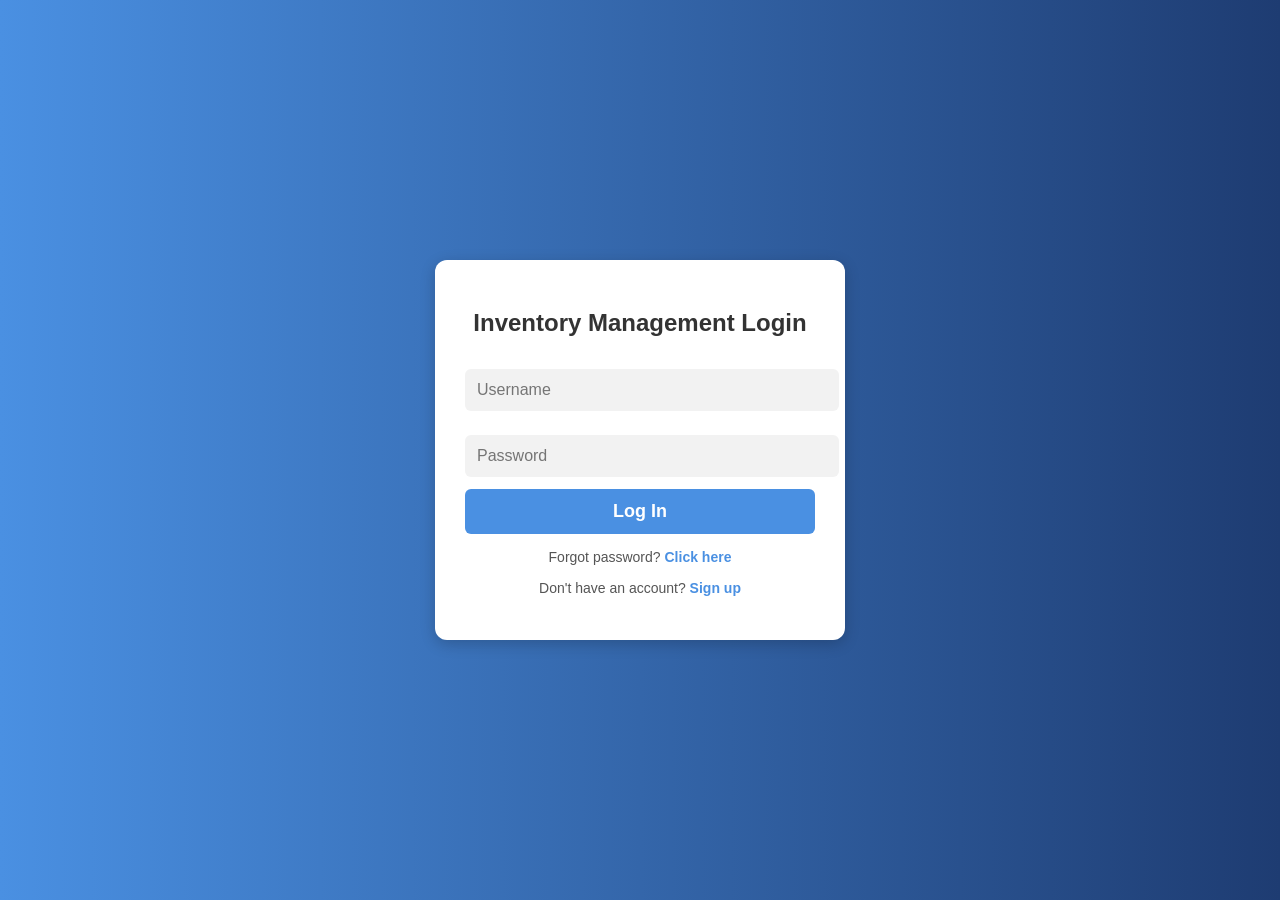
<file: main/items_prices.html>
<!DOCTYPE html>
<html lang="en">
  <head>
    <meta charset="UTF-8" />
    <meta name="viewport" content="width=device-width, initial-scale=1.0" />
    <title>Items & Prices</title>
    <script>
      if (sessionStorage.getItem("loggedIn") !== "true") {
        window.location.href = "login.html";
      }
    </script>
    <link rel="stylesheet" href="../main/css/items_prices.css" />
  </head>
  <body>
    <div class="sidebar">
      <h2>Inventory System</h2>
      <a href="../main/index.html">Home</a>
      <a href="../main/user.html">User</a>
      <a href="../main/suppliers.html">Suppliers</a>
      <a href="../main/items_prices.html">Items/Prices</a>
      <a href="../main/dashboard.html">Dashboard</a>
      <a href="../main/products.html">Products</a>
      <a href="../main/reports.html">Reports</a>
      <button onclick="logout()" class="logout-btn">🚪 Logout</button>
    </div>

    <div id="items" class="section-container">
      <div class="items-header">
        <h2>📦 Inventory Items</h2>
        <button class="add-item-btn" onclick="addItem()">+ Add Item</button>
      </div>

      <table class="items-table">
        <thead>
          <tr>
            <th>#</th>
            <th>Item Name</th>
            <th>Category</th>
            <th>Quantity</th>
            <th>Stock Count</th>
            <th>Price</th>
            <th>Action</th>
          </tr>
        </thead>
        <tbody id="itemList"></tbody>
      </table>
    </div>

    <script>
      function logout() {
        sessionStorage.removeItem("loggedIn");
        window.location.href = "login.html";
      }

      let items = JSON.parse(localStorage.getItem("inventoryItems")) || [];

      function renderItems() {
        const tableBody = document.getElementById("itemList");
        tableBody.innerHTML = "";
        items.forEach((item, index) => {
          const row = `<tr>
                        <td>${index + 1}</td>
                        <td>${item.name}</td>
                        <td>${item.category}</td>
                        <td>${item.quantity}</td>
                        <td>${item.stockCount}</td>
                        <td>₱${item.price}</td>
                        <td>
                            <button onclick="editItem(${index})">Edit</button>
                            <button class="delete-btn" onclick="removeItem(${index})">Remove</button>
                        </td>
                    </tr>`;
          tableBody.innerHTML += row;
        });
        localStorage.setItem("inventoryItems", JSON.stringify(items));
      }

      function addItem() {
        const name = prompt("Enter Item Name:");
        const category = prompt("Enter Item Category:");
        const quantity = parseInt(prompt("Enter Quantity:"), 10);
        const stockCount = parseInt(prompt("Enter Stock Count:"), 10);
        const price = parseFloat(prompt("Enter Item Price:"));

        if (
          name &&
          category &&
          !isNaN(quantity) &&
          !isNaN(stockCount) &&
          !isNaN(price)
        ) {
          items.push({ name, category, quantity, stockCount, price });
          renderItems();
        } else {
          alert("All fields are required and must be valid numbers!");
        }
      }

      function editItem(index) {
        const item = items[index];
        const name = prompt("Edit Item Name:", item.name);
        const category = prompt("Edit Item Category:", item.category);
        const quantity = parseInt(prompt("Edit Quantity:", item.quantity), 10);
        const stockCount = parseInt(
          prompt("Edit Stock Count:", item.stockCount),
          10
        );
        const price = parseFloat(prompt("Edit Price:", item.price));

        if (
          name &&
          category &&
          !isNaN(quantity) &&
          !isNaN(stockCount) &&
          !isNaN(price)
        ) {
          items[index] = { name, category, quantity, stockCount, price };
          renderItems();
        } else {
          alert("All fields must be filled out correctly.");
        }
      }

      function removeItem(index) {
        if (confirm("Are you sure you want to remove this item?")) {
          items.splice(index, 1);
          renderItems();
        }
      }

      document.addEventListener("DOMContentLoaded", renderItems);
    </script>
  </body>
</html>
</file>
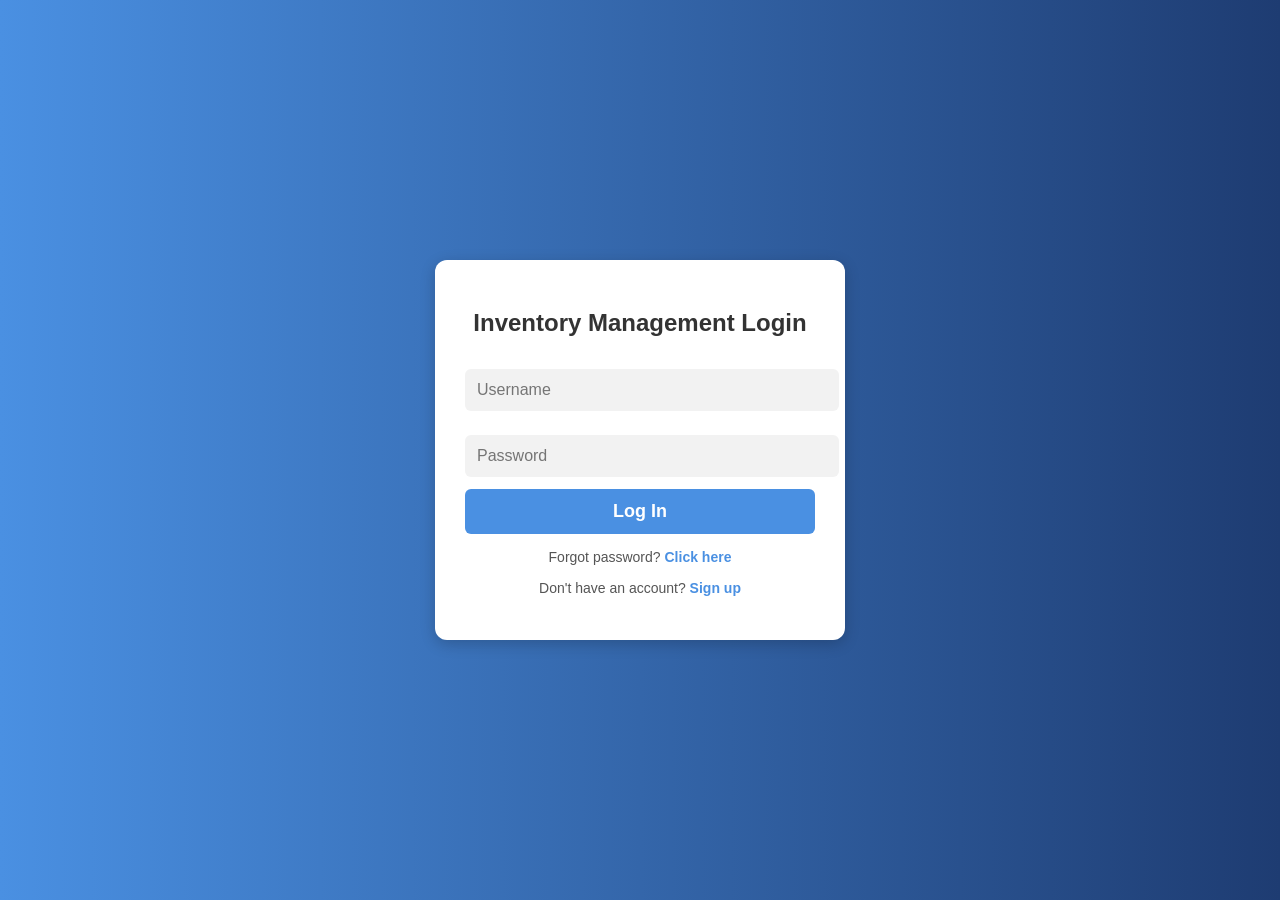
<file: main/login.html>
<!DOCTYPE html>
<html lang="en">
  <head>
    <meta charset="UTF-8" />
    <meta name="viewport" content="width=device-width, initial-scale=1.0" />
    <title>Login Page</title>
    <link rel="stylesheet" href="../main/css/login.css" />
    <script>
      if (sessionStorage.getItem("loggedIn") === "true") {
        window.location.href = "index.html";
      }
    </script>
  </head>
  <body>
    <div class="login-container">
      <h2>Inventory Management Login</h2>
      <form id="loginForm">
        <input type="text" id="username" placeholder="Username" required />
        <input type="password" id="password" placeholder="Password" required />
        <button type="submit">Log In</button>
      </form>
      <p>Forgot password? <a href="forgot-password.html">Click here</a></p>
      <p>Don't have an account? <a href="signup.html">Sign up</a></p>
    </div>

    <script>
      document
        .getElementById("loginForm")
        .addEventListener("submit", function (event) {
          event.preventDefault();

          const username = document.getElementById("username").value.trim();
          const password = document.getElementById("password").value.trim();

          let users = JSON.parse(localStorage.getItem("users")) || [];

          if (username === "Admin" && password === "awa1234") {
            alert("Tumpak!! Login successful!");
            sessionStorage.setItem("loggedIn", "true");
            sessionStorage.setItem("username", username);
            sessionStorage.setItem("role", "Administrator");
            window.location.href = "index.html";
            return;
          }

          const foundUser = users.find(
            (user) => user.username === username && user.password === password
          );
          if (foundUser) {
            alert("Login successful!");

            sessionStorage.setItem("loggedIn", "true");
            sessionStorage.setItem("username", foundUser.username);
            sessionStorage.setItem("role", foundUser.role || "User");

            loadUserData(username);

            window.location.href = "index.html";
          } else {
            alert("Invalid username or password");
          }
        });

      function loadUserData(username) {
        let userData =
          JSON.parse(localStorage.getItem(`userData_${username}`)) || {};
        sessionStorage.setItem("userData", JSON.stringify(userData));
      }
    </script>
  </body>
</html>
</file>
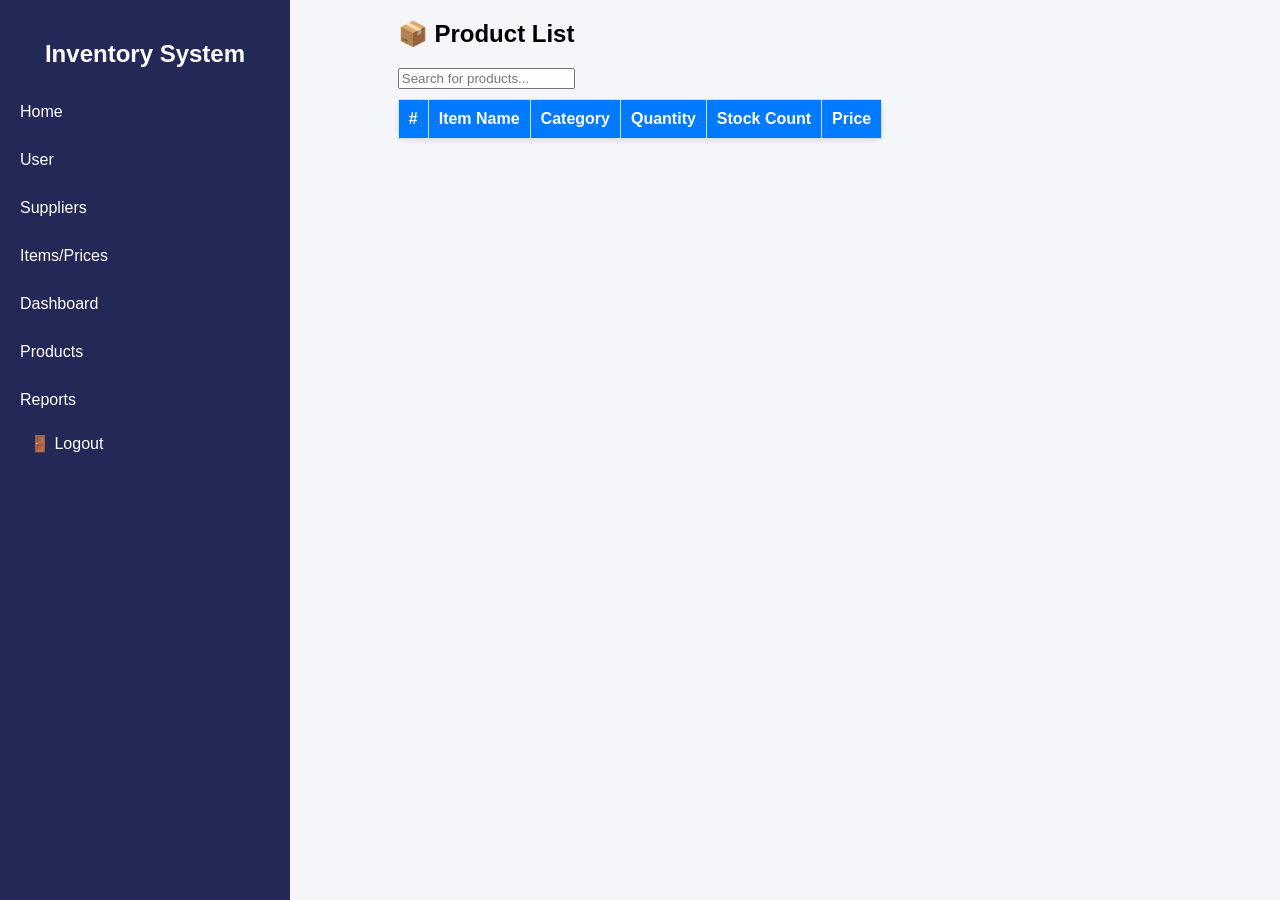
<file: main/products.html>
<!DOCTYPE html>
<html lang="en">
<head>
    <meta charset="UTF-8">
    <meta name="viewport" content="width=device-width, initial-scale=1.0">
    <title>Products</title>
    <link rel="stylesheet" href="../main/css/products.css">
</head>
<body>
    <div class="sidebar">
        <h2>Inventory System</h2>
        <a href="../main/index.html">Home</a>
        <a href="../main/user.html">User</a>
        <a href="../main/suppliers.html">Suppliers</a>
        <a href="../main/items_prices.html">Items/Prices</a>
        <a href="../main/dashboard.html">Dashboard</a>
        <a href="../main/products.html">Products</a>
        <a href="../main/reports.html">Reports</a>
        <button onclick="logout()" class="logout-btn">🚪 Logout</button>
    </div>

    <div class="section-container">
        <h2>📦 Product List</h2>
        <input type="text" id="searchBox" placeholder="Search for products..." onkeyup="searchItems()">
        
        <table class="products-table">
            <thead>
                <tr>
                    <th>#</th>
                    <th>Item Name</th>
                    <th>Category</th>
                    <th>Quantity</th>
                    <th>Stock Count</th>
                    <th>Price</th>
                </tr>
            </thead>
            <tbody id="productList">
            </tbody>
        </table>
    </div>

    <script>
        function logout() {
            sessionStorage.removeItem("loggedIn");
            window.location.href = "login.html";
        }

        function loadItems() {
            const storedItems = JSON.parse(localStorage.getItem("inventoryItems")) || [];
            const tableBody = document.getElementById("productList");
            tableBody.innerHTML = "";
            storedItems.forEach((item, index) => {
                const row = `<tr>
                                <td>${index + 1}</td>
                                <td>${item.name}</td>
                                <td>${item.category}</td>
                                <td>${item.quantity}</td>
                                <td>${item.stockCount || 0}</td> <!-- Display Stock Count -->
                                <td>₱${item.price}</td>
                            </tr>`;
                tableBody.innerHTML += row;
            });
        }

        function searchItems() {
            const searchValue = document.getElementById("searchBox").value.toLowerCase();
            const rows = document.querySelectorAll("#productList tr");
            rows.forEach(row => {
                const itemName = row.children[1].textContent.toLowerCase();
                row.style.display = itemName.includes(searchValue) ? "" : "none";
            });
        }

        document.addEventListener("DOMContentLoaded", loadItems);
    </script>
</body>
</html>
</file>
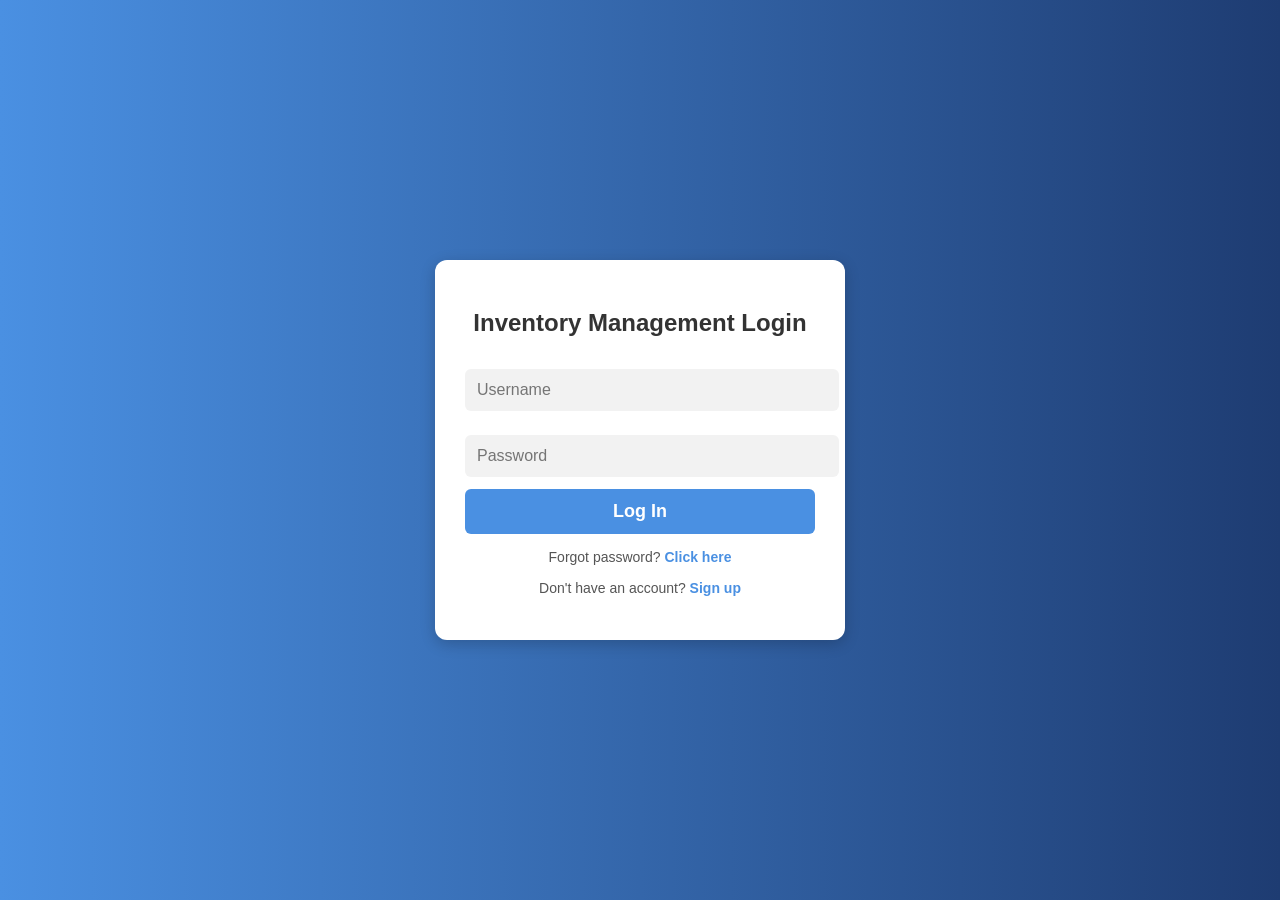
<file: main/reports.html>
<!DOCTYPE html>
<html lang="en">
<head>
    <meta charset="UTF-8">
    <meta name="viewport" content="width=device-width, initial-scale=1.0">
    <title>Reports</title>
    <script>
      if (sessionStorage.getItem("loggedIn") !== "true") {
          window.location.href = "login.html";
      }
    </script>
    <link rel="stylesheet" href="../main/css/reports.css">
</head>
<body>

<div class="sidebar">
    <h2>Inventory System</h2>
    <a href="../main/index.html">Home</a>
    <a href="../main/user.html">User</a>
    <a href="../main/suppliers.html">Suppliers</a>
    <a href="../main/items_prices.html">Items/Prices</a>
    <a href="../main/dashboard.html">Dashboard</a>
    <a href="../main/products.html">Products</a>
    <a href="../main/reports.html">Reports</a>
    <button onclick="logout()" class="logout-btn">🚪 Logout</button>
</div>

<div id="reports" class="section-container">
    <h2>📊 Reports</h2>
    <h3>Low Stock Items (Stock < 15)</h3>
    <table class="reports-table">
        <thead>
            <tr>
                <th>#</th>
                <th>Item Name</th>
                <th>Category</th>
                <th>Stock Count</th>
            </tr>
        </thead>
        <tbody id="lowStockList"></tbody>
    </table>
</div>

<script>
function logout() {
    sessionStorage.removeItem("loggedIn");
    window.location.href = "login.html";
}

// kuhag items sa Storage
let items = JSON.parse(localStorage.getItem("inventoryItems")) || [];

function renderLowStockItems() {
    const tableBody = document.getElementById("lowStockList");
    tableBody.innerHTML = "";
    
    const lowStockItems = items.filter(item => item.stockCount < 15);

    lowStockItems.forEach((item, index) => {
        const row = `<tr>
                        <td>${index + 1}</td>
                        <td>${item.name}</td>
                        <td>${item.category}</td>
                        <td>${item.stockCount}</td>
                    </tr>`;
        tableBody.innerHTML += row;
    });
}

document.addEventListener("DOMContentLoaded", renderLowStockItems);
</script>

</body>
</html>
</file>
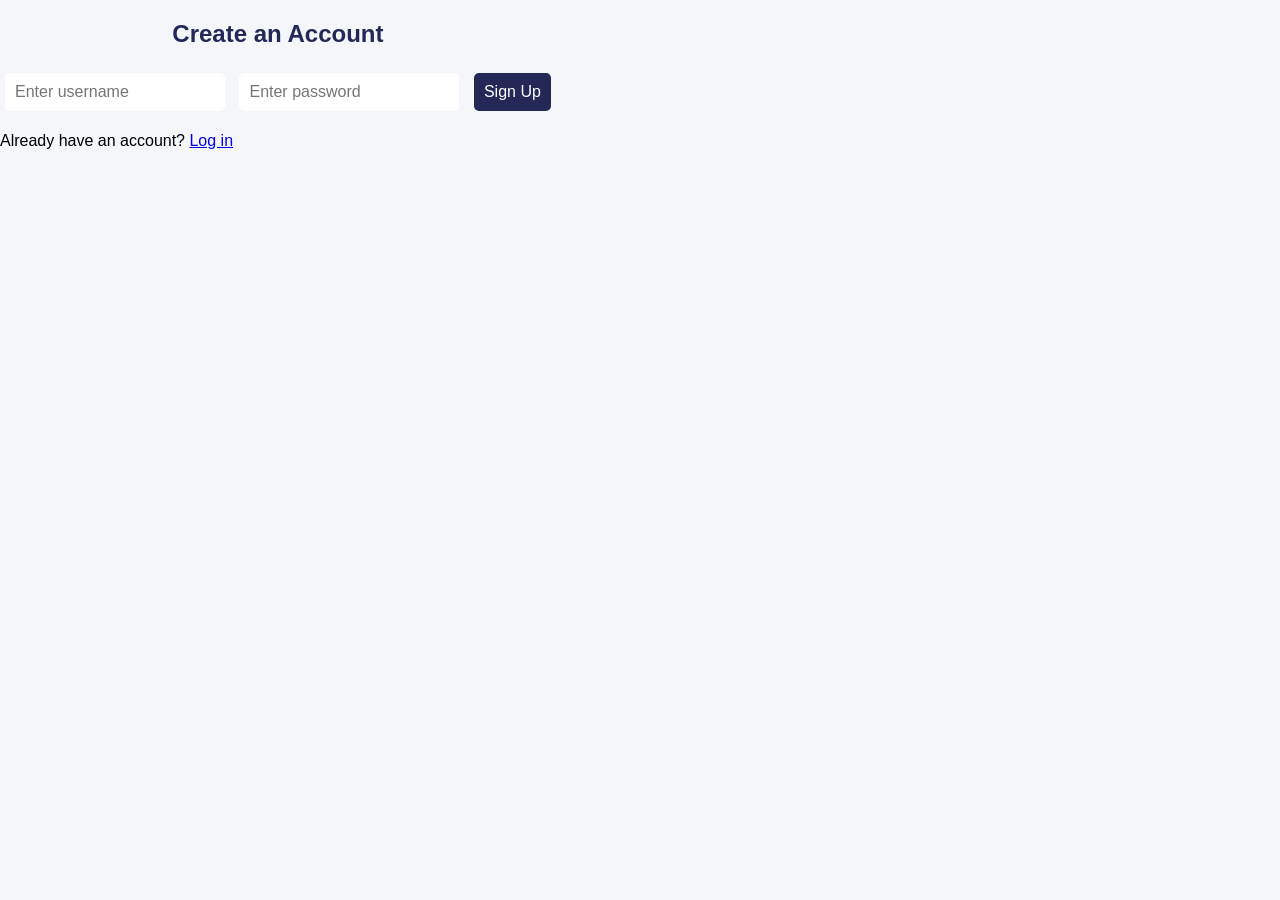
<file: main/signup.html>
<!DOCTYPE html>
<html lang="en">
<head>
    <meta charset="UTF-8">
    <meta name="viewport" content="width=device-width, initial-scale=1.0">
    <title>Sign Up</title>
    <link rel="stylesheet" href="../main/css/signup.css">
</head>
<body>
    <div class="container">
        <h2>Create an Account</h2>
        <form id="signupForm">
            <input type="text" name="username" placeholder="Enter username" required>
            <input type="password" name="password" placeholder="Enter password" required>
            <button type="submit">Sign Up</button>
        </form>
        <p>Already have an account? <a href="login.html">Log in</a></p>
    </div>

    <script>
        document.getElementById("signupForm").addEventListener("submit", function(event) {
            event.preventDefault();

            const username = document.querySelector("input[name='username']").value.trim();
            const password = document.querySelector("input[name='password']").value.trim();

            let users = JSON.parse(localStorage.getItem("users")) || [];

            // Check if username already exists
            if (users.find(user => user.username === username)) {
                alert("Username already exists!");
                return;
            }

            // Add new user
            users.push({ username, password, role: "User" });
            localStorage.setItem("users", JSON.stringify(users));

            // Initialize user-specific data
            localStorage.setItem(`userData_${username}`, JSON.stringify({ items: [] }));

            alert("Account created successfully!");
            window.location.href = "login.html";
        });
    </script>
</body>
</html>
</file>
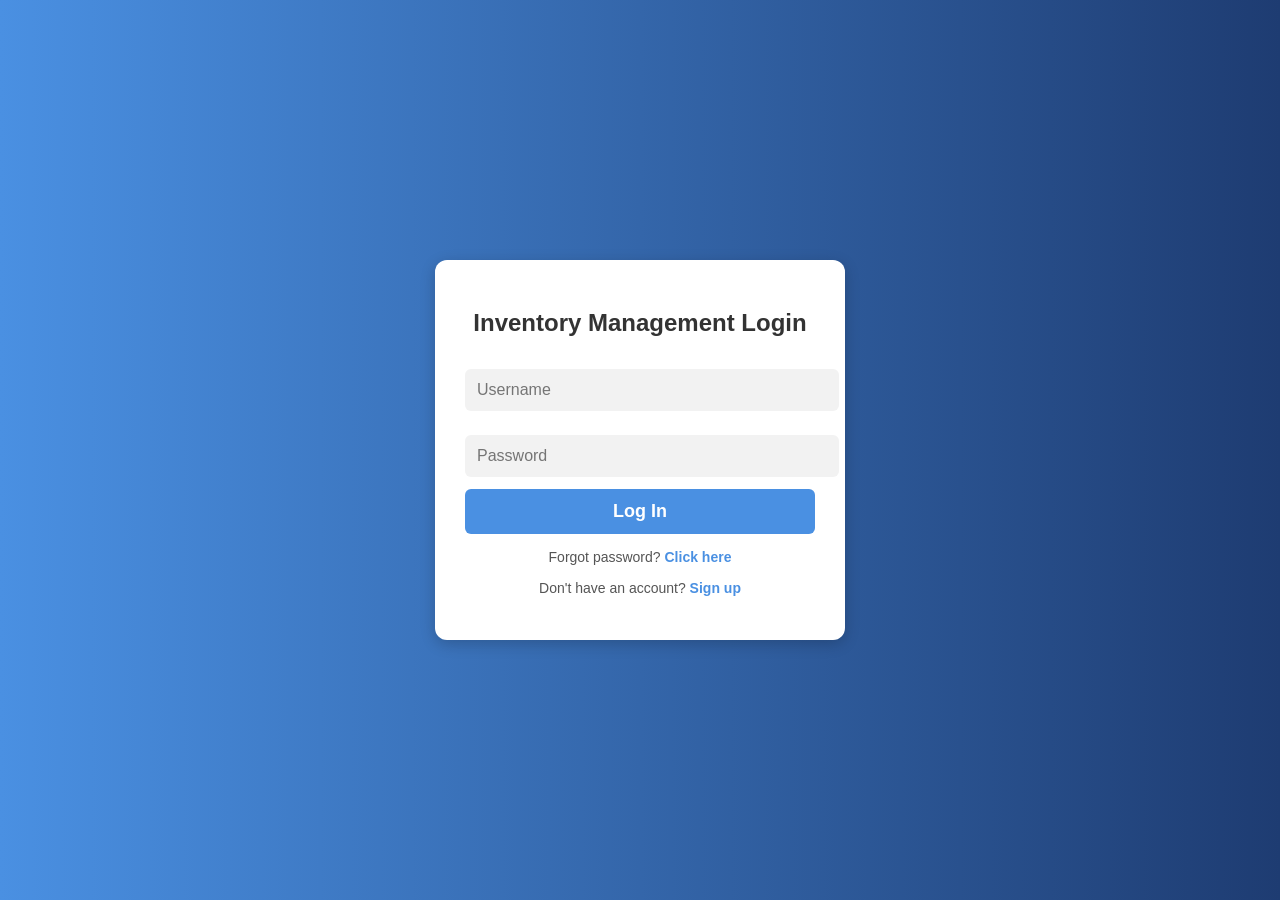
<file: main/suppliers.html>
<!DOCTYPE html>
<html lang="en">
  <head>
    <meta charset="UTF-8" />
    <meta name="viewport" content="width=device-width, initial-scale=1.0" />
    <title>Suppliers</title>
    <script>
      if (sessionStorage.getItem("loggedIn") !== "true") {
        window.location.href = "login.html";
      }
    </script>
    <link rel="stylesheet" href="../main/css/suppplier.css" />
  </head>
  <body>
    <div class="sidebar">
      <h2>Inventory System</h2>
      <a href="../main/index.html">Home</a>
      <a href="../main/user.html">User</a>
      <a href="../main/suppliers.html">Suppliers</a>
      <a href="../main/items_prices.html">Items/Prices</a>
      <a href="../main/dashboard.html">Dashboard</a>
      <a href="../main/products.html">Products</a>
      <a href="../main/reports.html">Reports</a>
      <button onclick="logout()" class="logout-btn">🚪 Logout</button>
    </div>

    <div id="suppliers" class="section-container">
      <div class="suppliers-header">
        <h2>🚚 Manage Suppliers</h2>
        <button class="add-supplier-btn" onclick="addSupplier()">
          + Add Supplier
        </button>
      </div>

      <table class="supplier-table">
        <thead>
          <tr>
            <th>#</th>
            <th>Supplier Name</th>
            <th>Contact</th>
            <th>Products Supplied</th>
            <th>Action</th>
          </tr>
        </thead>
        <tbody id="supplierList"></tbody>
      </table>
    </div>

    <script>
      let suppliers = JSON.parse(localStorage.getItem("suppliers")) || [];

      function renderSuppliers() {
        const tableBody = document.getElementById("supplierList");
        tableBody.innerHTML = "";
        suppliers.forEach((supplier, index) => {
          const row = `
            <tr>
                <td>${index + 1}</td>
                <td>${supplier.name}</td>
                <td>${supplier.contact}</td>
                <td>${supplier.product}</td>
                <td>
                    <button onclick="editSupplier(${index})">Edit</button>
                    <button class="delete-btn" onclick="removeSupplier(${index})">Remove</button>
                </td>
            </tr>`;
          tableBody.innerHTML += row;
        });
      }

      function addSupplier() {
        const name = prompt("Enter Supplier Name:");
        const contact = prompt("Enter Contact Number:");
        const product = prompt("Enter Product Supplied:");
        if (name && contact && product) {
          suppliers.push({ name, contact, product });
          localStorage.setItem("suppliers", JSON.stringify(suppliers));
          renderSuppliers();
        } else {
          alert("All fields are required!");
        }
      }

      function editSupplier(index) {
        const supplier = suppliers[index];
        const name = prompt("Edit Supplier Name:", supplier.name);
        const contact = prompt("Edit Contact Number:", supplier.contact);
        const product = prompt("Edit Product Supplied:", supplier.product);

        if (name && contact && product) {
          suppliers[index] = { name, contact, product };
          localStorage.setItem("suppliers", JSON.stringify(suppliers));
          renderSuppliers();
        } else {
          alert("All fields are required!");
        }
      }

      function removeSupplier(index) {
        if (confirm("Are you sure you want to remove this supplier?")) {
          suppliers.splice(index, 1);
          localStorage.setItem("suppliers", JSON.stringify(suppliers));
          renderSuppliers();
        }
      }

      function logout() {
        sessionStorage.removeItem("loggedIn");
        window.location.href = "login.html";
      }

      document.addEventListener("DOMContentLoaded", renderSuppliers);
    </script>
  </body>
</html>
</file>
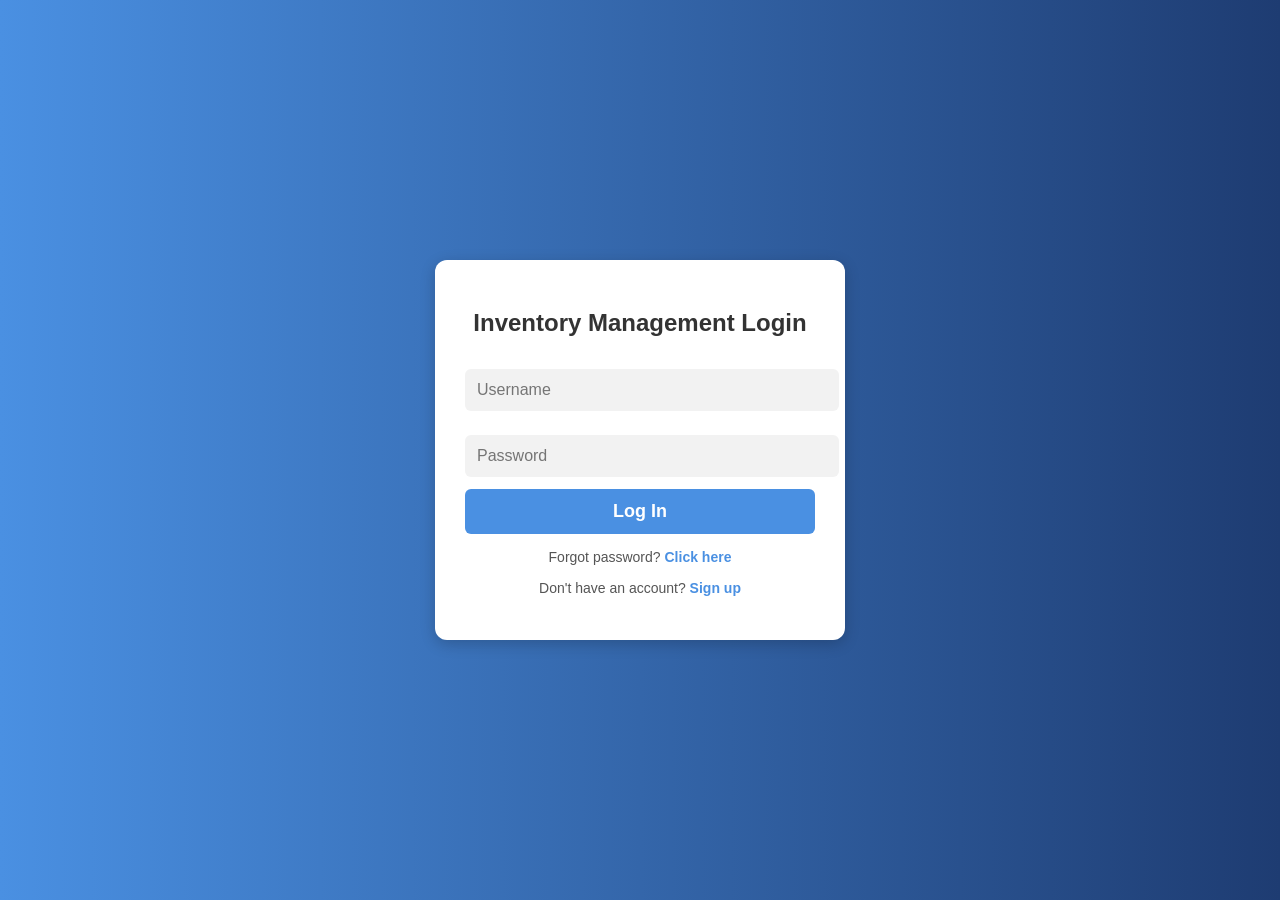
<file: main/user.html>
<!DOCTYPE html>
<html lang="en">
  <head>
    <meta charset="UTF-8" />
    <meta name="viewport" content="width=device-width, initial-scale=1.0" />
    <title>Users</title>
    <script>
      if (sessionStorage.getItem("loggedIn") !== "true") {
        window.location.href = "login.html";
      }
    </script>
    <link rel="stylesheet" href="../main/css/user.css" />
  </head>
  <body>
    <div class="sidebar">
      <h2>Inventory System</h2>
      <a href="../main/index.html">Home</a>
      <a href="../main/user.html">User</a>
      <a href="../main/suppliers.html">Suppliers</a>
      <a href="../main/items_prices.html">Items/Prices</a>
      <a href="../main/dashboard.html">Dashboard</a>
      <a href="../main/products.html">Products</a>
      <a href="../main/reports.html">Reports</a>
      <button onclick="logout()" class="logout-btn">🚪 Logout</button>
    </div>

    <div class="main-content">
      <div class="users-header">
        <h2>👥 Manage Users</h2>
        <button class="add-user-btn" onclick="addUser()">+ Add User</button>
      </div>

      <table class="user-table">
        <thead>
          <tr>
            <th>#</th>
            <th>Username</th>
            <th>Role</th>
            <th>Action</th>
          </tr>
        </thead>
        <tbody id="userList"></tbody>
      </table>
    </div>

    <script>
      let users = JSON.parse(localStorage.getItem("users")) || [];

      function renderUsers() {
        const tableBody = document.getElementById("userList");
        tableBody.innerHTML = "";
        users.forEach((user, index) => {
          const row = `<tr>
                      <td>${index + 1}</td>
                      <td>${user.username}</td>
                      <td>${user.role}</td>
                      <td>
                        <button class="edit-btn" onclick="editUser(${index})">Edit</button>
                        <button class="delete-btn" onclick="removeUser(${index})">Remove</button>
                      </td>
                    </tr>`;
          tableBody.innerHTML += row;
        });
      }

      function addUser() {
        const username = prompt("Enter Username:");
        const role = prompt("Enter Role (e.g., Administrator, Staff):");
        if (username && role) {
          users.push({ username, role });
          localStorage.setItem("users", JSON.stringify(users));
          renderUsers();
        } else {
          alert("All fields are required!");
        }
      }

      function editUser(index) {
        const currentUser = users[index];
        const newUsername = prompt("Edit Username:", currentUser.username);
        const newRole = prompt("Edit Role:", currentUser.role);

        if (newUsername && newRole) {
          users[index] = { username: newUsername, role: newRole };
          localStorage.setItem("users", JSON.stringify(users));
          renderUsers();
        } else {
          alert("Both username and role are required to update.");
        }
      }

      function removeUser(index) {
        if (confirm("Are you sure you want to remove this user?")) {
          users.splice(index, 1);
          localStorage.setItem("users", JSON.stringify(users));
          renderUsers();
        }
      }

      function logout() {
        sessionStorage.removeItem("loggedIn");
        window.location.href = "login.html";
      }

      document.addEventListener("DOMContentLoaded", renderUsers);
    </script>
  </body>
</html>
</file>
<file: main/css/items_prices.css>
.items-header {
    display: flex;
    justify-content: space-between;
    align-items: center;
    margin-bottom: 5px;
  }
  
  .add-item-btn {
    background: #28a745;
    color: white;
    border: none;
    padding: 8px 12px;
    font-size: 14px;
    cursor: pointer;
    border-radius: 10px;
    transition: 0.3s;
    margin-left: 700px;
  }
  
  .add-item-btn:hover {
    background: #218838;
  }
  
  .items-table {
    width: 100%;
    border-collapse: collapse;
    margin-left: 300px;
  }
  
  .items-table th, .items-table td {
    border: 1px solid #ddd;
    padding: 10px;
    text-align: center;
  }
  
  .items-table th {
    background: #007BFF;
    color: white;
  }
  
  .delete-btn {
    background: #dc3545;
    color: white;
    border: none;
    padding: 3px 10px;
    cursor: pointer;
    border-radius: 10px;
    transition: 0.3s;
  }
  
  .delete-btn:hover {
    background: #c82333;
  }

  body {
    font-family: 'Poppins', sans-serif;
    background-color: #f4f6f9;
    margin: 0;
    padding: 0;
    display: flex;
  }
  
  .sidebar {
    width: 250px;
    background-color: #232857;
    color: white;
    height: 100vh;
    padding: 20px;
    position: fixed;
  }
  
  .sidebar h2 {
    text-align: center;
    color: white;
  }
  
  .sidebar a {
    display: block;
    color: white;
    text-decoration: none;
    padding: 15px 0;
    transition: background 0.3s;
  }
  
  .sidebar a:hover {
    background-color: #7278a8;
  }
  
  .main-content {
    margin-left: 270px;
    padding: 20px;
    width: calc(100% - 270px);
  }
  
  h2, h3 {
    color: #232857;
    text-align: center;
  }
  
  input, button {
    margin: 5px;
    padding: 10px;
    border: none;
    border-radius: 5px;
    font-size: 16px;
  }
  
  button {
    background-color: #232857;
    color: white;
    cursor: pointer;
    transition: all 0.3s;
  }
  
  button:hover {
    background-color: #1a1f4a;
  }
  
  table {
    width: 100%;
    border-collapse: collapse;
    margin-top: 20px;
    background-color: #fff;
    border-radius: 10px;
    box-shadow: 0 10px 30px rgba(0, 0, 0, 0.1);
  }
  
  th, td {
    border: 1px solid #eee;
    padding: 15px;
    text-align: center;
  }
  
  th {
    background-color: #232857;
    color: white;
  }
  
  tr:nth-child(even) {
    background-color: #f9f9f9;
  }
  
  tr:hover {
    background-color: #f1f1f1;
  }
</file>
<file: main/css/login.css>
body {
    font-family: 'Poppins', sans-serif;
    display: flex;
    justify-content: center;
    align-items: center;
    height: 100vh;
    background: linear-gradient(to right, #4A90E2, #1E3C72);
    margin: 0;
}

.login-container {
    background: white;
    padding: 30px;
    border-radius: 12px;
    box-shadow: 0px 4px 15px rgba(0, 0, 0, 0.2);
    width: 350px;
    text-align: center;
}

.login-container h2 {
    margin-bottom: 20px;
    color: #333;
}

.login-container input {
    width: 100%;
    padding: 12px;
    margin: 12px 0;
    border: none;
    border-radius: 6px;
    background: #f2f2f2;
    font-size: 16px;
}

.login-container input:focus {
    outline: none;
    background: #e6e6e6;
}

.login-container button {
    width: 100%;
    padding: 12px;
    border: none;
    background: #4A90E2;
    color: white;
    border-radius: 6px;
    cursor: pointer;
    font-size: 18px;
    font-weight: bold;
    transition: background 0.3s;
}

.login-container button:hover {
    background: #357ABD;
}

.login-container p {
    margin-top: 15px;
    font-size: 14px;
    color: #555;
}

.login-container a {
    text-decoration: none;
    color: #4A90E2;
    font-weight: bold;
}

.login-container a:hover {
    color: #357ABD;
}
</file>
<file: main/css/products.css>
/* General Styles */
body {
  font-family: 'Poppins', sans-serif;
  background-color: #f4f6f9;
  margin: 0;
  padding: 0;
  display: flex;
  flex-direction: column;
  align-items: center;
}

/* Sidebar */
.sidebar {
  width: 250px;
  background-color: #232857;
  color: white;
  height: 100vh;
  padding: 20px;
  position: fixed;
  left: 0;
  top: 0;
}

.sidebar h2 {
  text-align: center;
  color: white;
}

.sidebar a {
  display: block;
  color: white;
  text-decoration: none;
  padding: 15px 0;
  transition: background 0.3s;
}

.sidebar a:hover {
  background-color: #7278a8;
}

/* Main Content */
.main-content {
  margin-left: 270px;
  padding: 20px;
  width: calc(100% - 270px);
  display: flex;
  flex-direction: column;
  align-items: center;
}

/* Centered Title */
.manage-products-title {
  text-align: center;
  margin: 20px auto;
  font-size: 24px;
  font-weight: bold;
}

/* Product Form */
.product-form-container {
  background: #f9f9f9;
  padding: 15px;
  border-radius: 8px;
  box-shadow: 0 2px 5px rgba(0, 0, 0, 0.1);
  text-align: center;
  width: 90%;
  max-width: 600px;
  margin: 20px auto;
}

#productForm input {
  width: 70%;
  padding: 10px;
  margin: 5px;
  border: 1px solid #ccc;
  border-radius: 5px;
  font-size: 16px;
}

#productForm button {
  background: #007BFF;
  color: white;
  border: none;
  padding: 10px 15px;
  border-radius: 5px;
  font-size: 16px;
  cursor: pointer;
  transition: 0.3s;
}

#productForm button:hover {
  background: #0056b3;
}

/* Centered Search Bar */
.product-search-container {
  display: flex;
  justify-content: center;
  width: 100%;
  margin-bottom: 15px;
}

#searchProduct {
  width: 50%;
  max-width: 500px;
  padding: 10px;
  font-size: 16px;
  border: 1px solid #ccc;
  border-radius: 5px;
}

/* Centered Table Container */
.product-table-container {
  background: white;
  padding: 15px;
  border-radius: 8px;
  box-shadow: 0 2px 5px rgba(0, 0, 0, 0.1);
  width: 90%;
  max-width: 800px;
  margin: 0 auto;
}

/* Table Styling */
table {
  width: 100%;
  border-collapse: collapse;
  margin-top: 10px;
  background-color: white;
  border-radius: 8px;
  box-shadow: 0 2px 5px rgba(0, 0, 0, 0.1);
}

table th, table td {
  border: 1px solid #ddd;
  padding: 10px;
  text-align: center;
}

table th {
  background: #007BFF;
  color: white;
}

table td button {
  background: #DC3545;
  color: white;
  border: none;
  padding: 5px 10px;
  border-radius: 5px;
  cursor: pointer;
  transition: 0.3s;
}

table td button:hover {
  background: #c82333;
}

/* Button Styles */
button {
  background-color: #232857;
  color: white;
  cursor: pointer;
  transition: all 0.3s;
  border: none;
  border-radius: 5px;
  font-size: 16px;
  padding: 10px;
}

button:hover {
  background-color: #1a1f4a;
}

/* Responsive Adjustments */
@media (max-width: 768px) {
  .main-content {
      margin-left: 0;
      width: 100%;
      padding: 10px;
  }

  .sidebar {
      width: 100%;
      height: auto;
      position: relative;
      padding: 10px;
  }

  .product-form-container,
  .product-table-container {
      width: 100%;
  }

  #searchProduct {
      width: 80%;
  }
}
</file>
<file: main/css/reports.css>
.report-container {
    background: white;
    padding: 20px;
    border-radius: 10px;
    box-shadow: 0 2px 5px rgba(0, 0, 0, 0.1);
    margin-top: 15px;
    margin-left: 450px;
}

.section-container {
    background: white;
    padding: 20px;
    border-radius: 10px;
    box-shadow: 0 2px 5px rgba(0, 0, 0, 0.1);
    margin-top: 15px;
    margin-left: 500px;
}

table th, table td {
    border: 1px solid #ddd;
    padding: 12px;
    text-align: center;
    margin: auto;
}

table th {
    background: #FF5733;
    color: white;
    font-weight: bold;
}

table tbody tr:nth-child(even) {
    background: #f9f9f9;
}

table tbody tr:hover {
    background: #FFCCCB;
}

body {
    font-family: 'Poppins', sans-serif;
    background-color: #f4f6f9;
    margin: 0;
    padding: 0;
    display: flex;
  }
  
  .sidebar {
    width: 250px;
    background-color: #232857;
    color: white;
    height: 100vh;
    padding: 20px;
    position: fixed;
  }
  
  .sidebar h2 {
    text-align: center;
    color: white;
  }
  
  .sidebar a {
    display: block;
    color: white;
    text-decoration: none;
    padding: 15px 0;
    transition: background 0.3s;
  }
  
  .sidebar a:hover {
    background-color: #7278a8;
  }
  
  .main-content {
    margin-left: 270px;
    padding: 20px;
    width: calc(100% - 270px);
  }
  
  h2, h3 {
    color: #232857;
    text-align: center;
  }
  
  input, button {
    margin: 5px;
    padding: 10px;
    border: none;
    border-radius: 5px;
    font-size: 16px;
  }
  
  button {
    background-color: #232857;
    color: white;
    cursor: pointer;
    transition: all 0.3s;
  }
  
  button:hover {
    background-color: #1a1f4a;
  }
  
  table {
    width: 100%;
    border-collapse: collapse;
    margin-top: 20px;
    background-color: #fff;
    border-radius: 10px;
    box-shadow: 0 10px 30px rgba(0, 0, 0, 0.1);
  }
  
  th, td {
    border: 1px solid #eee;
    padding: 15px;
    text-align: center;
  }
  
  th {
    background-color: #232857;
    color: white;
  }
  
  tr:nth-child(even) {
    background-color: #f9f9f9;
  }
  
  tr:hover {
    background-color: #f1f1f1;
  }
</file>
<file: main/css/signup.css>
body {
    font-family: 'Poppins', sans-serif;
    background-color: #f4f6f9;
    margin: 0;
    padding: 0;
    display: flex;
  }
  
  .sidebar {
    width: 250px;
    background-color: #232857;
    color: white;
    height: 100vh;
    padding: 20px;
    position: fixed;
  }
  
  .sidebar h2 {
    text-align: center;
    color: white;
  }
  
  .sidebar a {
    display: block;
    color: white;
    text-decoration: none;
    padding: 15px 0;
    transition: background 0.3s;
  }
  
  .sidebar a:hover {
    background-color: #7278a8;
  }
  
  .main-content {
    margin-left: 270px;
    padding: 20px;
    width: calc(100% - 270px);
  }
  
  h2, h3 {
    color: #232857;
    text-align: center;
  }
  
  input, button {
    margin: 5px;
    padding: 10px;
    border: none;
    border-radius: 5px;
    font-size: 16px;
  }
  
  button {
    background-color: #232857;
    color: white;
    cursor: pointer;
    transition: all 0.3s;
  }
  
  button:hover {
    background-color: #1a1f4a;
  }
  
  table {
    width: 100%;
    border-collapse: collapse;
    margin-top: 20px;
    background-color: #fff;
    border-radius: 10px;
    box-shadow: 0 10px 30px rgba(0, 0, 0, 0.1);
  }
  
  th, td {
    border: 1px solid #eee;
    padding: 15px;
    text-align: center;
  }
  
  th {
    background-color: #232857;
    color: white;
  }
  
  tr:nth-child(even) {
    background-color: #f9f9f9;
  }
  
  tr:hover {
    background-color: #f1f1f1;
  }
  
  #dashboard {
    background-color: #ffffff;
    padding: 20px;
    border-radius: 10px;
    box-shadow: 0 5px 15px rgba(0, 0, 0, 0.1);
    margin-bottom: 20px;
    text-align: center;
  }
  
  .sales-summary {
    display: flex;
    justify-content: space-around;
    background: #ffffff;
    padding: 15px;
    border-radius: 10px;
    box-shadow: 0 5px 15px rgba(0, 0, 0, 0.1);
    margin-bottom: 20px;
  }
  
  .sales-summary div {
    text-align: center;
  }
  
  .filter-container {
    display: flex;
    justify-content: center;
    margin-bottom: 20px;
  }
  
  .filter-container input {
    margin: 0 10px;
    padding: 8px;
    font-size: 14px;
  }
  
  .export-btn {
    background: #ffab00;
    padding: 8px 15px;
    border-radius: 5px;
    cursor: pointer;
    color: white;
    font-weight: bold;
  }
  
  canvas {
    width: 100%;
    max-height: 300px;
    margin-top: 20px;
  }
  
  .hero {
    text-align: center;
    padding: 40px;
    background: linear-gradient(135deg, #007BFF, #6610F2);
    color: white;
    border-radius: 10px;
    margin-bottom: 20px;
  }
  
  .hero h1 span {
    color: #FFD700;
  }

  .hero button {
    background: #FFD700;
    color: rgb(243, 234, 234);
    border: none;
    padding: 10px 20px;
    font-size: 16px;
    cursor: pointer;
    border-radius: 5px;
    transition: 0.3s;
  }

  .hero button:hover {
    background: white;
    color: #007BFF;
  }

  .stock-summary {
    margin-top: 20px;
    text-align: center;
  }

  .dashboard-container {
    display: flex;
    gap: 20px;
    justify-content: center;
    margin-top: 20px;
  }
  
  .dashboard-card {
    background: #f8f9fa;
    padding: 20px;
    border-radius: 10px;
    text-align: center;
    width: 200px;
    box-shadow: 2px 2px 10px rgba(219, 24, 24, 0.1);
  }

  .dashboard-card h3 {
    margin: 0;
    font-size: 18px;
    color: #333;
  }

  .dashboard-card p {
    font-size: 24px;
    font-weight: bold;
    margin: 10px 0 0;
    color: #007bff;
  }

  .low-stock {
    background: linear-gradient(135deg, #ff9800, #ffcc80);
    border-left: 8px solid #d84315;
  }
</file>
<file: main/css/suppplier.css>
.suppliers-header {
    display: flex;
    justify-content: space-between;
    align-items: center;
    margin-bottom: 15px;
  }
  
  .add-supplier-btn {
    background: #28a745;
    color: white;
    border: none;
    padding: 8px 12px;
    font-size: 14px;
    cursor: pointer;
    border-radius: 5px;
    transition: 0.3s;
  }
  
  .add-supplier-btn:hover {
    background: #218838;
  }
  
  .supplier-table {
    width: 100%;
    border-collapse: collapse;
    margin-top: 20px;
    margin-left: 300px;
  }
  
  .supplier-table th, .supplier-table td {
    border: 1px solid #ddd;
    padding: 20px;
    text-align: center;
  }
  
  .supplier-table th {
    background: #007BFF;
    color: white;
  }
  
  .delete-btn {
    background: #dc3545;
    color: white;
    border: none;
    padding: 5px 10px;
    cursor: pointer;
    border-radius: 3px;
    transition: 0.3s;
  }
  
  .delete-btn:hover {
    background: #c82333;
  }

body {
    font-family: 'Poppins', sans-serif;
    background-color: #f4f6f9;
    margin: 0;
    padding: 0;
    display: flex;
  }
  
  .sidebar {
    width: 250px;
    background-color: #232857;
    color: white;
    height: 100vh;
    padding: 20px;
    position: fixed;
  }
  
  .sidebar h2 {
    text-align: center;
    color: white;
  }
  
  .sidebar a {
    display: block;
    color: white;
    text-decoration: none;
    padding: 15px 0;
    transition: background 0.3s;
  }
  
  .sidebar a:hover {
    background-color: #7278a8;
  }
  
  .main-content {
    margin-left: 270px;
    padding: 20px;
    width: calc(100% - 270px);
  }
  
  h2, h3 {
    color: #232857;
    text-align: center;
  }
  
  input, button {
    margin: 5px;
    padding: 10px;
    border: none;
    border-radius: 5px;
    font-size: 16px;
  }
  
  button {
    background-color: #232857;
    color: white;
    cursor: pointer;
    transition: all 0.3s;
  }
  
  button:hover {
    background-color: #1a1f4a;
  }
  
  table {
    width: 100%;
    border-collapse: collapse;
    margin-top: 20px;
    background-color: #fff;
    border-radius: 10px;
    box-shadow: 0 10px 30px rgba(0, 0, 0, 0.1);
  }
  
  th, td {
    border: 1px solid #eee;
    padding: 15px;
    text-align: center;
  }
  
  th {
    background-color: #232857;
    color: white;
  }
  
  tr:nth-child(even) {
    background-color: #f9f9f9;
  }
  
  tr:hover {
    background-color: #f1f1f1;
  }
</file>
<file: main/css/user.css>
.users-header {
    display: flex;
    justify-content: space-between;
    align-items: center;
    margin-bottom: 45px;
  }
  
  .add-user-btn {
    background: #28a745;
    color: rgb(255, 255, 255);
    border: none;
    padding: 8px 12px;
    font-size: 14px;
    cursor: pointer;
    border-radius: 5px;
    transition: 0.3s;
  }
  
  .add-user-btn:hover {
    background: #218838;
  }
  
  .info-card h3 {
    margin-bottom: 8px;
    color: #007BFF;
  }
  
  .user-table { 
    width: 100%;
    border-collapse: collapse;
    margin-top: 45px;
  }
  
  .user-table th, .user-table td {
    border: 1px solid #ddd;
    padding: 45px;
    text-align: center;
  }
  
  .user-table th {
    background: #007BFF;
    color: white;
  }
  
  .delete-btn {
    background: #dc3545;
    color: white;
    border: none;
    padding: 5px 10px;
    cursor: pointer;
    border-radius: 3px;
    transition: 0.3s;
  }
  
  .delete-btn:hover {
    background: #c82333;
  }

  body {
    font-family: 'Poppins', sans-serif;
    background-color: #f4f6f9;
    margin: 0;
    padding: 0;
    display: flex;
  }
  
  .sidebar {
    width: 250px;
    background-color: #232857;
    color: white;
    height: 100vh;
    padding: 20px;
    position: fixed;
  }
  
  .sidebar h2 {
    text-align: center;
    color: white;
  }
  
  .sidebar a {
    display: block;
    color: white;
    text-decoration: none;
    padding: 15px 0;
    transition: background 0.3s;
  }
  
  .sidebar a:hover {
    background-color: #7278a8;
  }
  
  .main-content {
    margin-left: 270px;
    padding: 20px;
    width: calc(100% - 270px);
  }
  
  h2, h3 {
    color: #232857;
    text-align: center;
  }
  
  input, button {
    margin: 5px;
    padding: 10px;
    border: none;
    border-radius: 5px;
    font-size: 16px;
  }
  
  button {
    background-color: #232857;
    color: white;
    cursor: pointer;
    transition: all 0.3s;
  }
  
  button:hover {
    background-color: #1a1f4a;
  }
  
  table {
    width: 100%;
    border-collapse: collapse;
    margin-top: 20px;
    background-color: #fff;
    border-radius: 10px;
    box-shadow: 0 10px 30px rgba(0, 0, 0, 0.1);
  }
  
  th, td {
    border: 1px solid #eee;
    padding: 15px;
    text-align: center;
  }
  
  th {
    background-color: #232857;
    color: white;
  }
  
  tr:nth-child(even) {
    background-color: #f9f9f9;
  }
  
  tr:hover {
    background-color: #f1f1f1;
  }
</file>
